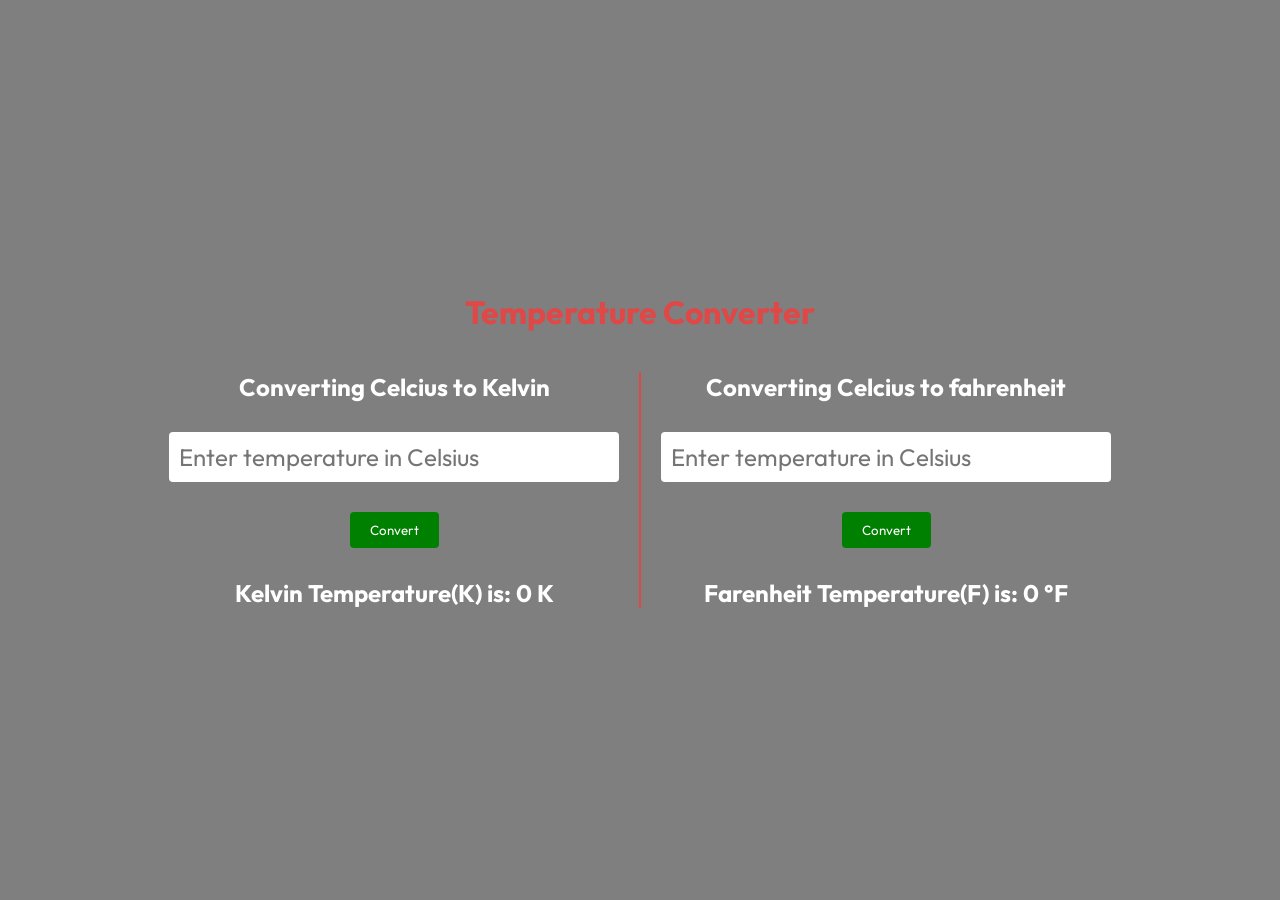
<file: index.html>
<!DOCTYPE html>
<html lang="en">

<head>
  <meta charset="UTF-8">
  <meta name="viewport" content="width=device-width, initial-scale=1.0">
  <title>Temperature Calculator</title>
  <link rel="stylesheet" href="Raphael-Michael.css">
</head>

<body>
  <h1>Temperature Converter</h1>

  <!-- converting celsius to Kelvin -->
 <div class="container">
  <div class="celsius flex">
    <h2>Converting Celcius to Kelvin</h2>
    <input type="text" placeholder="Enter temperature in Celsius" id="celsius">
    <button id="btn">Convert</button>

    <div>
      <h2>Kelvin Temperature(K) is: <span id="result">0 K</span></h2>
    </div>
  </div>
  <!-- Converting celsius to Fahrenheit -->
  <div class="fahrenheit flex">
    <h2>Converting Celcius to fahrenheit</h2>
    <input type="text" placeholder="Enter temperature in Celsius" id="fahrenheit">
    <button id="faren-btn">Convert</button>

    <div>
      <h2>Farenheit Temperature(F) is: <span id="faren-result">0 &degF</span></h2>
    </div>

 </div>
  <script src="Raphael-Michael.js"></script>
</body>

</html>
</file>
<file: Raphael-Michael.css>
@import url('https://fonts.googleapis.com/css2?family=Outfit:wght@100..900&display=swap');

*{
  padding: 0;
  margin: 0;
  box-sizing: border-box;
  outline: none;
  font-family: "Outfit", sans-serif;
}

body{
  display: flex;
  color: white;
  justify-content: center;
  align-items: center;
  flex-direction: column;
  min-height: 100vh;
  gap: 40px;
  background: url("https://media.istockphoto.com/id/1465301595/photo/hygrometer-temperature-thermometer-meter-for-indoor-outdoor-room-and-refrigerators-measures.webp?b=1&s=170667a&w=0&k=20&c=YiUpRowCxKQTK4_P9hJyixVdl0FWdhMKRVVk8qk03Cw=") no-repeat center top/cover;
  position: relative;
  z-index: 5;
}

body::before{
  content: "";
  position: absolute;
  top: 0;
  left: 0;
  width: 100%;
  height: 100%;
  background: rgba(0, 0, 0, 0.5);
  z-index: -1;
}

body h1{
  color: rgb(224, 71, 71);
}

.flex{ /** reusable custom flex style */ 
  display: flex;
  flex-direction: column;
  gap: 30px;
  align-items: center;
}

.container{
  display: flex;
  gap: 20px;
}

input{
  width: 450px;
  padding: 10px;
  font-size: 24px;
  border-radius: 4px;
  outline: none;
  border: none;
}

button{
  padding: 10px 20px;
  color: white;
  background: green;
  border: none;
  border-radius: 4px;
}

button:hover{
  opacity: 0.8;
  cursor: pointer;
}

.celsius{
  border-right: 2px solid rgb(224, 71, 71);
  padding-right: 20px;
}

@media only screen and (max-width: 640px){
  /* *{
    border: solid green;
  } */
  body{
    width: 100%;
    text-align: center;
  }
  body h1{
    font-size: 28px;
  }
  .container{
    flex-direction: column;
    
  }
  input{
    width: 100%;
    max-width: 600px;
    
  }
  .celsius{
    border-right: 0;
    padding-right: 0;   
    border-bottom: 2px solid rgb(224, 71, 71);
    padding-bottom: 20px;
  }
  .container{
    width: 100%;
    padding: 0 10px;
  }
  body h2 {
    font-size: 22px;
  }
  
  
}
</file>
